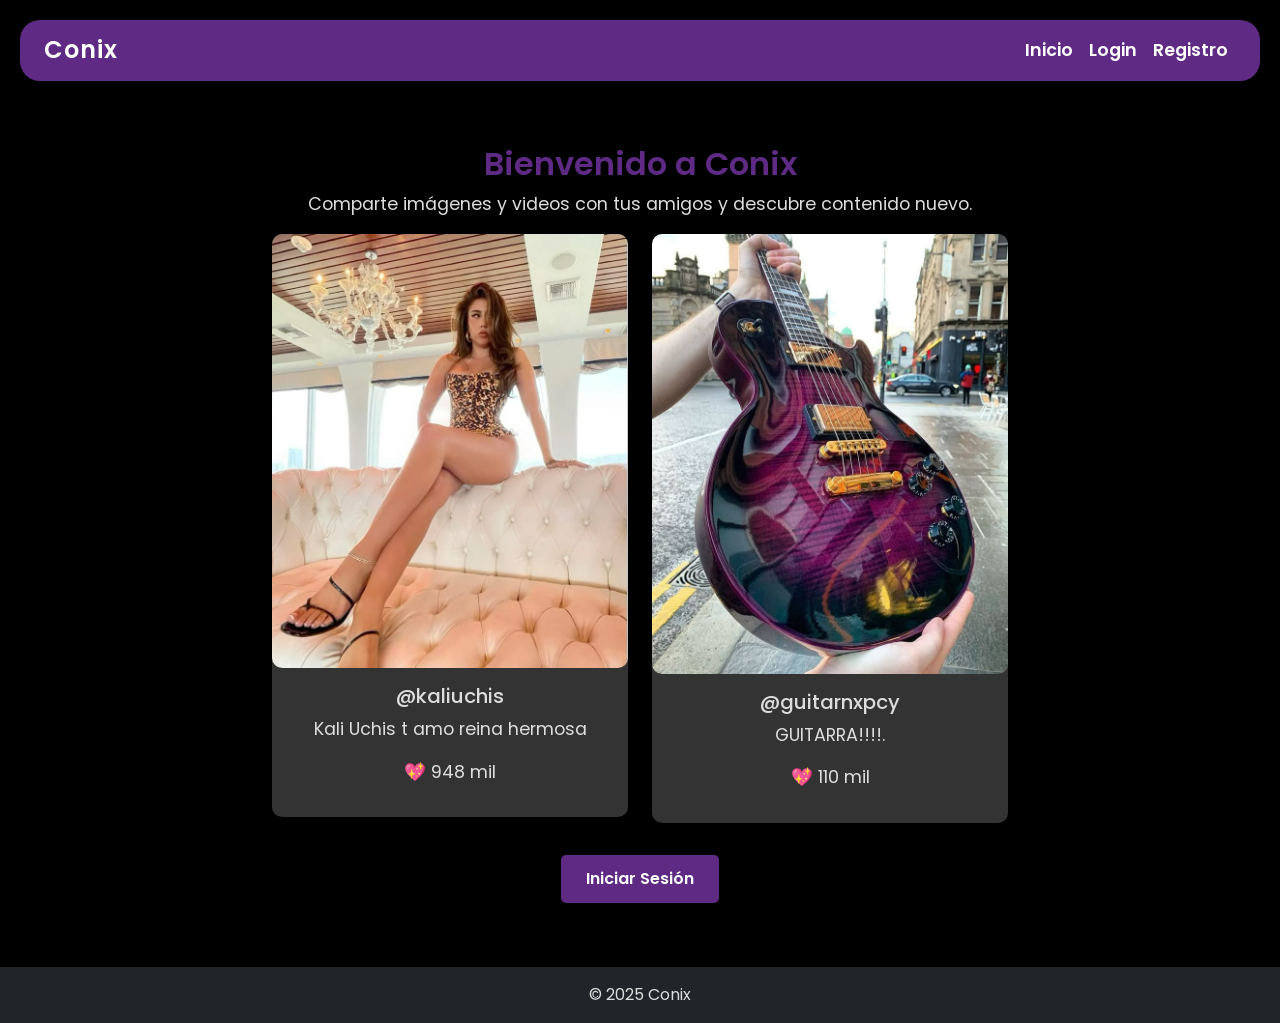
<file: index.html>
<!DOCTYPE html>
<html lang="es">
<head>
    <meta charset="UTF-8">
    <meta name="viewport" content="width=device-width, initial-scale=1.0">
    <title> Conix - Inicio</title>
    <link href="https://cdn.jsdelivr.net/npm/bootstrap@5.3.0/dist/css/bootstrap.min.css" rel="stylesheet">
    <link rel="stylesheet" href="style.css">
</head>
<body>
    <header class="custom-header text-white py-3 px-4 d-flex justify-content-between align-items-center">
        <h1 class="m-0">Conix</h1>
        
        <nav class="d-flex align-items-center">
            <a href="index.html" class="text-white mx-2">Inicio</a>
            <a href="login.html" class="text-white mx-2">Login</a>
            <a href="registro.html" class="text-white mx-2">Registro</a>
    
            <!-- Ícono de usuario con dropdown -->

        </nav>
    </header>
    
    
    
    
    
    <main class="container mt-4 text-center">
        <h2>Bienvenido a Conix</h2>
        <p>Comparte imágenes y videos con tus amigos y descubre contenido nuevo.</p>
        <div class="row justify-content-center">
            <div class="col-md-4 mb-3">
                <div class="card" tabindex="0">
                    <img src="public1.jpg" class="card-img-top" alt="Publicación">
                    <div class="card-body">
                        <h5>@kaliuchis</h5>
                        <p>Kali Uchis t amo reina hermosa</p>
                        <p>💖 948 mil </p>
                    </div>
                </div>
            </div>
            <div class="col-md-4 mb-3">
                <div class="card" tabindex="0">
                    <img src="public2.jpg" class="card-img-top" alt="Publicación">
                    <div class="card-body">
                        <h5>@guitarnxpcy</h5>
                        <p>GUITARRA!!!!.</p>
                        <p>💖 110 mil</p>
                    </div>
                </div>
            </div>
        </div>
        <a href="login.html" class="btn btn-primary mt-3">Iniciar Sesión</a>
    </main>
    <footer class="bg-dark text-white text-center py-3 mt-4">
        <p>&copy; 2025 Conix</p>
    </footer>
</body>
</html>
</file>
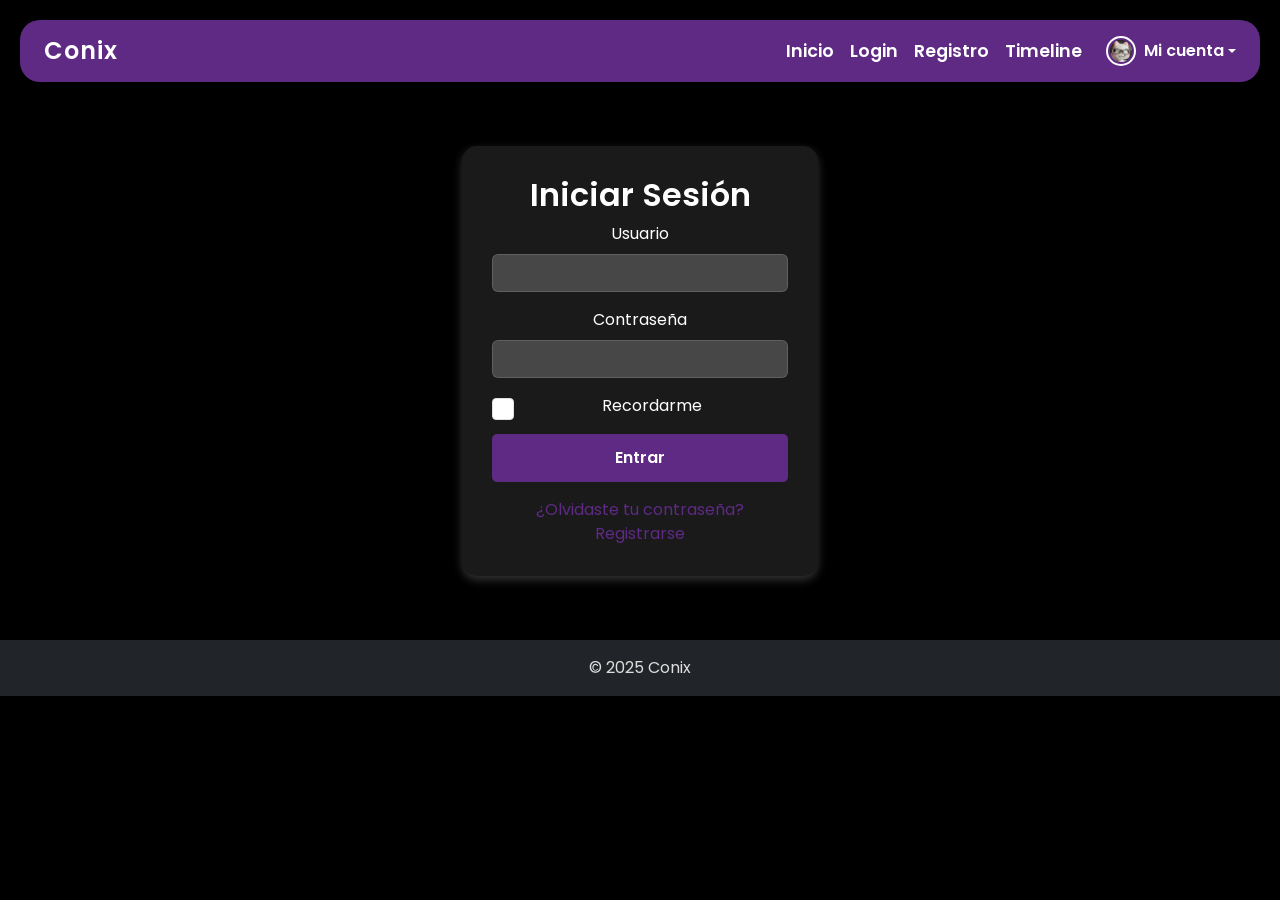
<file: login.html>
<!DOCTYPE html>
<html lang="es">
<head>
    <meta charset="UTF-8">
    <meta name="viewport" content="width=device-width, initial-scale=1.0">
    <title>Conix - Login</title>
    <link href="https://cdn.jsdelivr.net/npm/bootstrap@5.3.0/dist/css/bootstrap.min.css" rel="stylesheet">
    <link rel="stylesheet" href="style.css">
</head>
<body>
    <header class="custom-header text-white py-3 px-4 d-flex justify-content-between align-items-center">
        <h1 class="m-0">Conix</h1>
        
        <nav class="d-flex align-items-center">
            <a href="index.html" class="text-white mx-2">Inicio</a>
            <a href="login.html" class="text-white mx-2">Login</a>
            <a href="registro.html" class="text-white mx-2">Registro</a>
            <a href="timeline.html" class="text-white mx-2">Timeline</a>
    
            <!-- Ícono de usuario con dropdown -->
            <div class="dropdown ms-3">
                <button class="btn btn-outline-light dropdown-toggle d-flex align-items-center" type="button" id="userDropdown">
                    <img src="user-icon.jpg" alt="Usuario" width="30" height="30" class="rounded-circle me-2">
                    <span>Mi cuenta</span>
                </button>
                <ul class="dropdown-menu dropdown-menu-end" id="dropdownMenu">
                    <li><a class="dropdown-item" href="perfil.html">Perfil</a></li>
                    <li><a class="dropdown-item" href="login.html">Cerrar sesión</a></li>
                </ul>
            </div>
        </nav>
    </header>
    
    <main class="container mt-4">
        <div class="row justify-content-center">
            <div class="col-md-4">
                <div class="registro-box"> <!-- Agregar esta clase para mantener el mismo diseño -->
                    <h2 class="text-center">Iniciar Sesión</h2>
                    <form>
                        <div class="mb-3">
                            <label for="username" class="form-label">Usuario</label>
                            <input type="text" class="form-control" id="username" required>
                        </div>
                        <div class="mb-3">
                            <label for="password" class="form-label">Contraseña</label>
                            <input type="password" class="form-control" id="password" required>
                        </div>
                        <div class="mb-3 form-check">
                            <input type="checkbox" class="form-check-input" id="remember">
                            <label class="form-check-label" for="remember">Recordarme</label>
                        </div>
                        <button type="submit" class="btn btn-primary w-100">Entrar</button>
                    </form>
                    <div class="text-center mt-3">
                        <a href="#">¿Olvidaste tu contraseña?</a>
                        <br>
                        <a href="registro.html">Registrarse</a>
                    </div>
                </div> <!-- Cierre de registro-box -->
            </div>
        </div>
    </main>
    
    <footer class="bg-dark text-white text-center py-3 mt-4">
        <p>&copy; 2025 Conix</p>
    </footer>
</body>
</html>
</file>
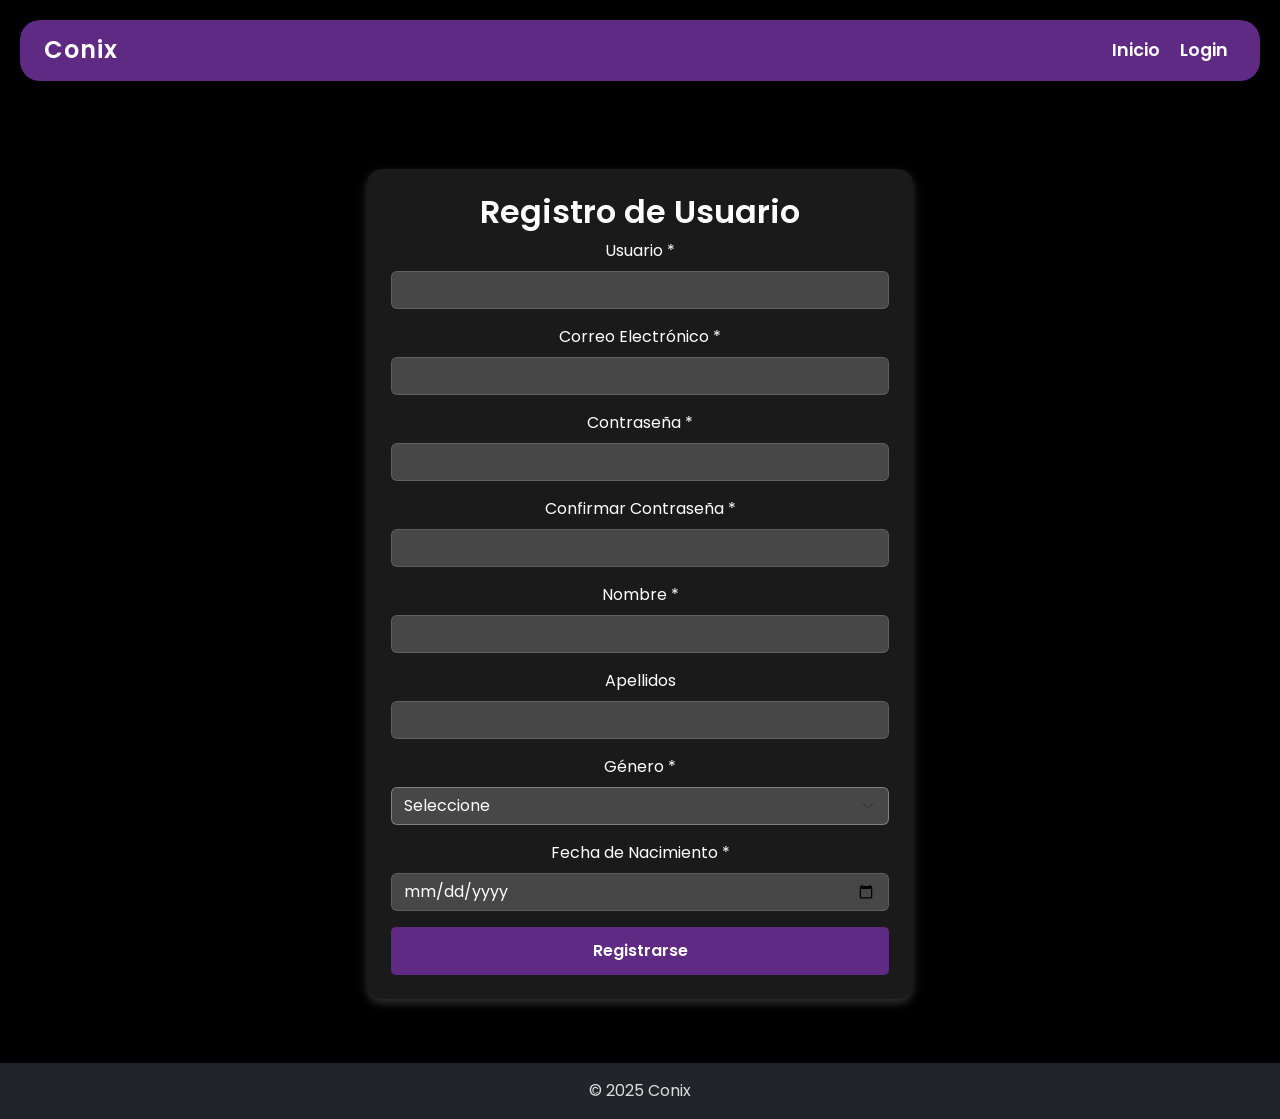
<file: registro.html>
<!DOCTYPE html>
<html lang="es">
<head>
    <meta charset="UTF-8">
    <meta name="viewport" content="width=device-width, initial-scale=1.0">
    <title>Red Social - Registro</title>
    <link href="https://cdn.jsdelivr.net/npm/bootstrap@5.3.0/dist/css/bootstrap.min.css" rel="stylesheet">
    <link rel="stylesheet" href="style.css">
</head>
<body>
    <header class="custom-header text-white py-3 px-4 d-flex justify-content-between align-items-center">
        <h1 class="m-0">Conix</h1>
        <nav>
            <a href="index.html" class="text-white mx-2">Inicio</a>
            <a href="login.html" class="text-white mx-2">Login</a>
        </nav>
    </header>

    <main class="container mt-5">
        <div class="row justify-content-center">
            <div class="col-md-6">
                <div class="registro-box p-4">
                    <h2 class="text-center">Registro de Usuario</h2>
                    <form>
                        <div class="mb-3">
                            <label for="username" class="form-label">Usuario *</label>
                            <input type="text" class="form-control" id="username" required>
                        </div>
                        <div class="mb-3">
                            <label for="email" class="form-label">Correo Electrónico *</label>
                            <input type="email" class="form-control" id="email" required>
                        </div>
                        <div class="mb-3">
                            <label for="password" class="form-label">Contraseña *</label>
                            <input type="password" class="form-control" id="password" required>
                        </div>
                        <div class="mb-3">
                            <label for="confirm-password" class="form-label">Confirmar Contraseña *</label>
                            <input type="password" class="form-control" id="confirm-password" required>
                        </div>
                        <div class="mb-3">
                            <label for="name" class="form-label">Nombre *</label>
                            <input type="text" class="form-control" id="name" required>
                        </div>
                        <div class="mb-3">
                            <label for="lastname" class="form-label">Apellidos</label>
                            <input type="text" class="form-control" id="lastname">
                        </div>
                        <div class="mb-3">
                            <label for="gender" class="form-label">Género *</label>
                            <select class="form-select" id="gender" required>
                                <option value="">Seleccione</option>
                                <option value="Hombre">Hombre</option>
                                <option value="Mujer">Mujer</option>
                                <option value="No Aplica">No Aplica</option>
                                <option value="Prefiero no decirlo">Prefiero no decirlo</option>
                                <option value="Otro">Otro</option>
                            </select>
                        </div>
                        <div class="mb-3">
                            <label for="birthdate" class="form-label">Fecha de Nacimiento *</label>
                            <input type="date" class="form-control" id="birthdate" required>
                        </div>
                        <button type="submit" class="btn btn-primary w-100">Registrarse</button>
                    </form>
                </div>
            </div>
        </div>
    </main>

    <footer class="bg-dark text-white text-center py-3 mt-4">
        <p>&copy; 2025 Conix</p>
    </footer>
</body>
</html>
</file>
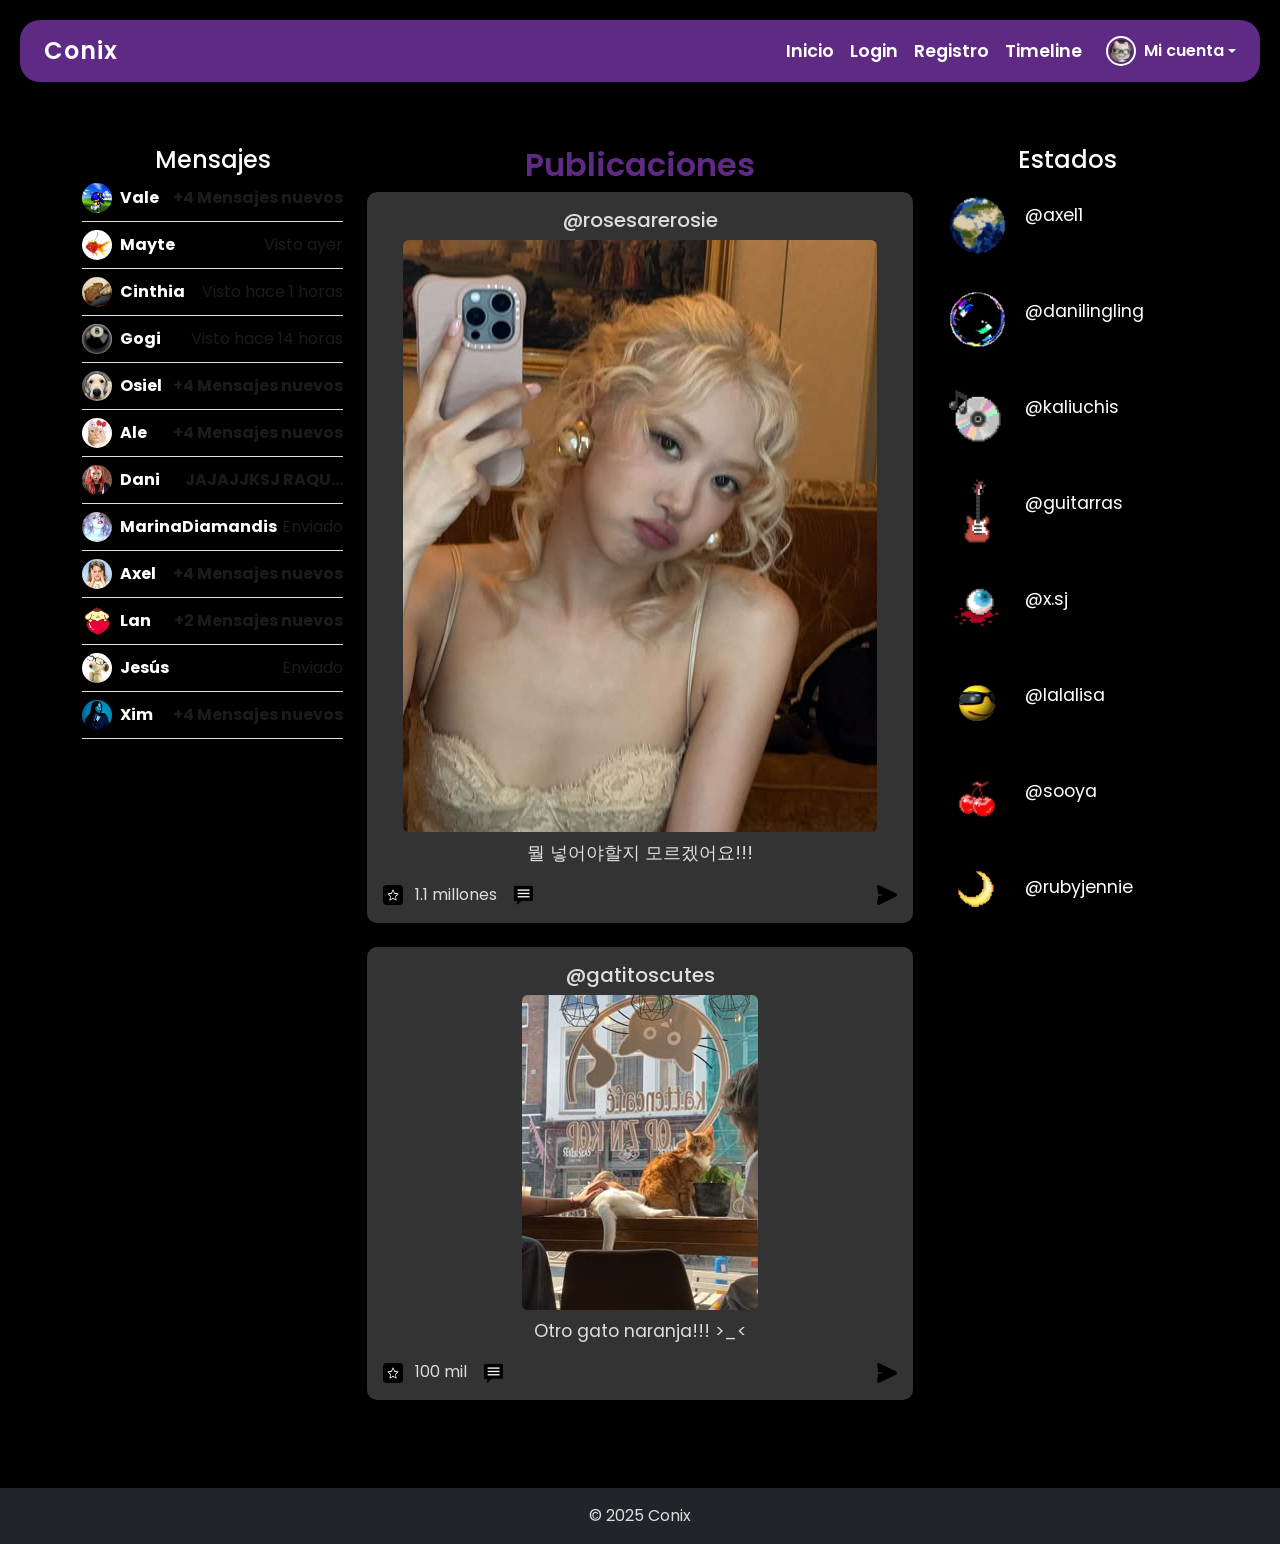
<file: timeline.html>
<!DOCTYPE html>
<html lang="es">
<head>
    <meta charset="UTF-8">
    <meta name="viewport" content="width=device-width, initial-scale=1.0">
    <title>Conix - Timeline</title>
    <link href="https://cdn.jsdelivr.net/npm/bootstrap@5.3.0/dist/css/bootstrap.min.css" rel="stylesheet">
    <link rel="stylesheet" href="style.css">
</head>
<body>
    <header class="custom-header text-white py-3 px-4 d-flex justify-content-between align-items-center">
        <h1 class="m-0">Conix</h1>
        
        <nav class="d-flex align-items-center">
            <a href="index.html" class="text-white mx-2">Inicio</a>
            <a href="login.html" class="text-white mx-2">Login</a>
            <a href="registro.html" class="text-white mx-2">Registro</a>
            <a href="timeline.html" class="text-white mx-2">Timeline</a>
    
            <div class="dropdown ms-3">
                <button class="btn btn-outline-light dropdown-toggle d-flex align-items-center" type="button" id="userDropdown">
                    <img src="user-icon.jpg" alt="Usuario" width="30" height="30" class="rounded-circle me-2">
                    <span>Mi cuenta</span>
                </button>
                <ul class="dropdown-menu dropdown-menu-end" id="dropdownMenu">
                    <li><a class="dropdown-item" href="perfil.html">Perfil</a></li>
                    <li><a class="dropdown-item" href="login.html">Cerrar sesión</a></li>
                </ul>
            </div>
        </nav>
    </header>

    <main class="container mt-4">
        <div class="row">
            <!-- Columna izquierda: Chats -->
            <div class="col-md-3">
                <h4>Mensajes</h4>
                <ul class="list-unstyled">
                    <li class="d-flex align-items-center border-bottom pb-2 mb-2">
                        <img src="usuario1.jpg" alt="Usuario 1" class="rounded-circle me-2" width="30" height="30">
                        <strong>Vale</strong>
                        <span class="text-muted ms-auto"><strong> +4 Mensajes nuevos</strong></span>
                    </li>
                    
                    <li class="d-flex align-items-center border-bottom pb-2 mb-2">
                        <img src="usuario2.jpg" alt="Usuario 2" class="rounded-circle me-2" width="30" height="30">
                        <strong>Mayte</strong>
                        <span class="text-muted ms-auto">Visto ayer</span>
                    </li>
                    <li class="d-flex align-items-center border-bottom pb-2 mb-2">
                        <img src="usuario3.jpg" alt="Usuario 3" class="rounded-circle me-2" width="30" height="30">
                        <strong>Cinthia</strong>
                        <span class="text-muted ms-auto">Visto hace 1 horas</span>
                    </li>
                    <li class="d-flex align-items-center border-bottom pb-2 mb-2">
                        <img src="usuario4.jpg" alt="Usuario 1" class="rounded-circle me-2" width="30" height="30">
                        <strong>Gogi</strong>
                        <span class="text-muted ms-auto">Visto hace 14 horas</span>
                    </li>
                    <li class="d-flex align-items-center border-bottom pb-2 mb-2">
                        <img src="usuario5.jpg" alt="Usuario 2" class="rounded-circle me-2" width="30" height="30">
                        <strong>Osiel</strong>
                        <span class="text-muted ms-auto"><strong> +4 Mensajes nuevos</strong></span>
                    </li>
                    <li class="d-flex align-items-center border-bottom pb-2 mb-2">
                        <img src="usuario6.jpg" alt="Usuario 3" class="rounded-circle me-2" width="30" height="30">
                        <strong>Ale</strong>
                        <span class="text-muted ms-auto"><strong> +4 Mensajes nuevos</strong></span>
                    </li>
                    <li class="d-flex align-items-center border-bottom pb-2 mb-2">
                        <img src="usuario7.jpg" alt="Usuario 1" class="rounded-circle me-2" width="30" height="30">
                        <strong>Dani</strong>
                        <span class="text-muted ms-auto"><strong>JAJAJJKSJ RAQU...</strong></span>
                    </li>
                    <li class="d-flex align-items-center border-bottom pb-2 mb-2">
                        <img src="usuario8.jpg" alt="Usuario 2" class="rounded-circle me-2" width="30" height="30">
                        <strong>MarinaDiamandis</strong>
                        <span class="text-muted ms-auto">Enviado</span>
                    </li>
                    <li class="d-flex align-items-center border-bottom pb-2 mb-2">
                        <img src="usuario9.jpg" alt="Usuario 3" class="rounded-circle me-2" width="30" height="30">
                        <strong>Axel</strong>
                        <span class="text-muted ms-auto"><strong> +4 Mensajes nuevos</strong></span>
                    </li>
                    <li class="d-flex align-items-center border-bottom pb-2 mb-2">
                        <img src="usuario10.jpg" alt="Usuario 1" class="rounded-circle me-2" width="30" height="30">
                        <strong>Lan</strong>
                        <span class="text-muted ms-auto"><strong> +2 Mensajes nuevos</strong></span>
                    </li>
                    <li class="d-flex align-items-center border-bottom pb-2 mb-2">
                        <img src="usuario11.jpg" alt="Usuario 2" class="rounded-circle me-2" width="30" height="30">
                        <strong>Jesús</strong>
                        <span class="text-muted ms-auto">Enviado </span>
                    </li>
                    <li class="d-flex align-items-center border-bottom pb-2 mb-2">
                        <img src="usuario12.jpg" alt="Usuario 3" class="rounded-circle me-2" width="30" height="30">
                        <strong>Xim</strong>
                        <span class="text-muted ms-auto"><strong> +4 Mensajes nuevos</strong></span>
                    </li>
                </ul>
            </div>

            <div class="col-md-6">
                <h2 class="text-center">Publicaciones</h2>
            
                <div class="card mb-4">
                    <div class="card-body">
                        <h5>@rosesarerosie</h5>
                        <img src="post1.jpg" class="img-fluid rounded" alt="Publicación">
                        <p class="mt-2">뭘 넣어야할지 모르겠어요!!!</p>
                        <div class="d-flex justify-content-start align-items-center">
                            <!-- Icono de Estrella - A la izquierda -->
                            <div>
                                <img src="estrella-blanca.png" alt="Estrella" width="20" height="20" class="me-2"> 1.1 millones
                            </div>
                            <!-- Icono de Comentar - A la izquierda pero más cercano -->
                            <div class="ms-3">
                                <a href="#" class="text-decoration-none text-muted">
                                    <img src="comentar-icon.png" alt="Comentar" width="20" height="20">
                                </a>
                            </div>
                            <!-- Icono de Compartir - A la derecha -->
                            <div class="ms-auto">
                                <a href="#" class="text-decoration-none text-muted">
                                    <img src="compartir-icono.png" alt="Compartir" width="20" height="20">
                                </a>
                            </div>
                        </div>
                    </div>
                </div>
            
                <div class="card mb-4">
                    <div class="card-body">
                        <h5>@gatitoscutes</h5>
                        <img src="post2.jpg" class="img-fluid rounded" alt="Publicación">
                        <p class="mt-2">Otro gato naranja!!! >_< </p>
                        <div class="d-flex justify-content-start align-items-center">
                            <!-- Icono de Estrella - A la izquierda -->
                            <div>
                                <img src="estrella-blanca.png" alt="Estrella" width="20" height="20" class="me-2"> 100 mil
                            </div>
                            <!-- Icono de Comentar - A la izquierda pero más cercano -->
                            <div class="ms-3">
                                <a href="#" class="text-decoration-none text-muted">
                                    <img src="comentar-icon.png" alt="Comentar" width="20" height="20">
                                </a>
                            </div>
                            <!-- Icono de Compartir - A la derecha -->
                            <div class="ms-auto">
                                <a href="#" class="text-decoration-none text-muted">
                                    <img src="compartir-icono.png" alt="Compartir" width="20" height="20">
                                </a>
                            </div>
                        </div>
                    </div>
                </div>
            </div>
                     

            <!-- Columna derecha: Estados/Historias -->
            <div class="col-md-3">
                <h4>Estados</h4>
                <div class="d-flex flex-column">
                    <div class="story mb-3 d-flex align-items-center">
                        <img src="estado1.jpg" class="img-fluid rounded-circle me-2" width="80" height="80" alt="Estado de usuario">
                        <p class="text-white">@axel1</p>
                    </div>
                    <div class="story mb-3 d-flex align-items-center">
                        <img src="estado2.jpg" class="img-fluid rounded-circle me-2" width="80" height="80" alt="Estado de usuario">
                        <p class="text-white">@danilingling</p>
                    </div>
                    <div class="story mb-3 d-flex align-items-center">
                        <img src="estado3.jpg" class="img-fluid rounded-circle me-2" width="80" height="80" alt="Estado de usuario">
                        <p class="text-white">@kaliuchis</p>
                    </div>
                    <div class="story mb-3 d-flex align-items-center">
                        <img src="estado4.jpg" class="img-fluid rounded-circle me-2" width="80" height="80" alt="Estado de usuario">
                        <p class="text-white">@guitarras</p>
                    </div>
                    <div class="story mb-3 d-flex align-items-center">
                        <img src="estado5.jpg" class="img-fluid rounded-circle me-2" width="80" height="80" alt="Estado de usuario">
                        <p class="text-white">@x.sj</p>
                    </div>
                    <div class="story mb-3 d-flex align-items-center">
                        <img src="estado6.jpg" class="img-fluid rounded-circle me-2" width="80" height="80" alt="Estado de usuario">
                        <p class="text-white">@lalalisa</p>
                    </div>
                    <div class="story mb-3 d-flex align-items-center">
                        <img src="estado7.jpg" class="img-fluid rounded-circle me-2" width="80" height="80" alt="Estado de usuario">
                        <p class="text-white">@sooya</p>
                    </div>
                    <div class="story mb-3 d-flex align-items-center">
                        <img src="estado8.jpg" class="img-fluid rounded-circle me-2" width="80" height="80" alt="Estado de usuario">
                        <p class="text-white">@rubyjennie</p>
                    </div>
                </div>
            </div>
            
        </div>
    </main>

    <footer class="bg-dark text-white text-center py-3 mt-4">
        <p>&copy; 2025 Conix</p>
    </footer>

    <script src="https://code.jquery.com/jquery-3.6.0.min.js"></script>
    <script src="https://cdn.jsdelivr.net/npm/bootstrap@5.3.0/dist/js/bootstrap.bundle.min.js"></script>
</body>
</html>
</file>
<file: style.css>
/* Importar la fuente desde Google Fonts */
@import url('https://fonts.googleapis.com/css2?family=Poppins:wght@400;600&display=swap');

/* Estilos generales */
body {
    font-family: 'Poppins', sans-serif;
    background-color: #000;
    color: #fff;
    margin: 0;
    padding: 0;
}
.custom-header {
    background-color: #343a40; /* Color oscuro */
    display: flex;
    align-items: center;
}

.custom-header h1 {
    font-size: 24px;
}

nav a {
    font-size: 16px;
}

.dropdown button {
    border: none;
    background: none;
    padding: 0;
}

.dropdown button img {
    border: 2px solid white;
    padding: 2px;
}

/* Encabezado */
header {
    background-color: #5e2a84 !important; /* Morado */
    color: white;
    padding: 20px 0;
    border-radius: 20px; /* Esquinas redondeadas */
    margin: 20px; /* Espacio alrededor del header */
    box-shadow: 0 4px 12px rgba(0, 0, 0, 0.1); /* Sombra suave */
}


header h1 {
    font-size: 2.5rem;
    font-weight: 600;
    letter-spacing: 1px;
}

nav a {
    color: white;
    font-weight: 600;
    font-size: 1.1rem;
    text-decoration: none;
    margin: 0 15px;
}

nav a:hover {
    color: #ffffff58; /* Amarillo cuando pasa el ratón */
}

/* Botones */
.btn {
    background-color: #5e2a84;
    color: white;
    font-weight: 600;
    padding: 12px 25px;
    border-radius: 5px;
    border: none;
    transition: background-color 0.3s ease;
}

.btn:hover {
    background-color: #545454;
}

/* Fondo principal y textos */
main {
    padding: 40px 15px;
    text-align: center;
}

h2, h3 {
    font-weight: 600;
    color: #5e2a84; /* Morado */
}

p {
    font-size: 1.1rem;
    color: #ddd;
}

/* Tarjetas */
.card {
    background-color: #333;
    border: none;
    border-radius: 10px;
    box-shadow: 0 4px 12px rgba(0, 0, 0, 0.1);
}

.card-body {
    color: #ddd;
}

.card-img-top {
    border-radius: 10px;
}

/* Footer */
footer {
    background-color: #111;
    color: #bbb;
    padding: 20px 0;
    text-align: center;
}

footer p {
    font-size: 1rem;
    margin: 0;
}

/* Inputs y formularios */
input, select, button {
    border-radius: 5px;
    border: 1px solid #333;
    padding: 10px;
    background-color: #222;
    color: white;
    width: 100%;
}

input:focus, select:focus, button:focus {
    border-color: #5e2a84;
    outline: none;
}

/* Enlaces */
a {
    color: #5e2a84;
    text-decoration: none;
}

a:hover {
    color: #f4b400;
}

/* Diseño Responsivo */
@media (max-width: 768px) {
    .card-body {
        padding: 10px;
    }

    header h1 {
        font-size: 2rem;
    }

    nav a {
        font-size: 1rem;
    }
}

.registro-box {
    background: rgba(255, 255, 255, 0.1); /* Transparente */
    backdrop-filter: blur(10px); /* Efecto borroso */
    padding: 30px;
    border-radius: 15px;
    box-shadow: 0 4px 10px rgba(255, 255, 255, 0.2);
}

.registro-box h2 {
    color: #fff;
}

.form-control, .form-select {
    background-color: rgba(255, 255, 255, 0.2);
    border: 1px solid rgba(255, 255, 255, 0.3);
    color: #fff;
}

.form-control::placeholder {
    color: rgba(255, 255, 255, 0.6);
}

.form-control:focus, .form-select:focus {
    border-color: #5e2a84;
    background-color: rgba(255, 255, 255, 0.3);
}

.btn-primary {
    background-color: #5e2a84;
    border: none;
}

.btn-primary:hover {
    background-color: #4b1f6a;
}

.card {
    position: relative;
    background-color: #333;
    border: none;
    border-radius: 10px;
    transition: box-shadow 0.3s ease-in-out;
}

.card:focus-within {
    box-shadow: 0 0 15px 5px rgba(94, 42, 132, 0.7); /* Resplandor morado cuando está seleccionada */
    outline: none; /* Elimina el borde azul de enfoque */
}
</file>
